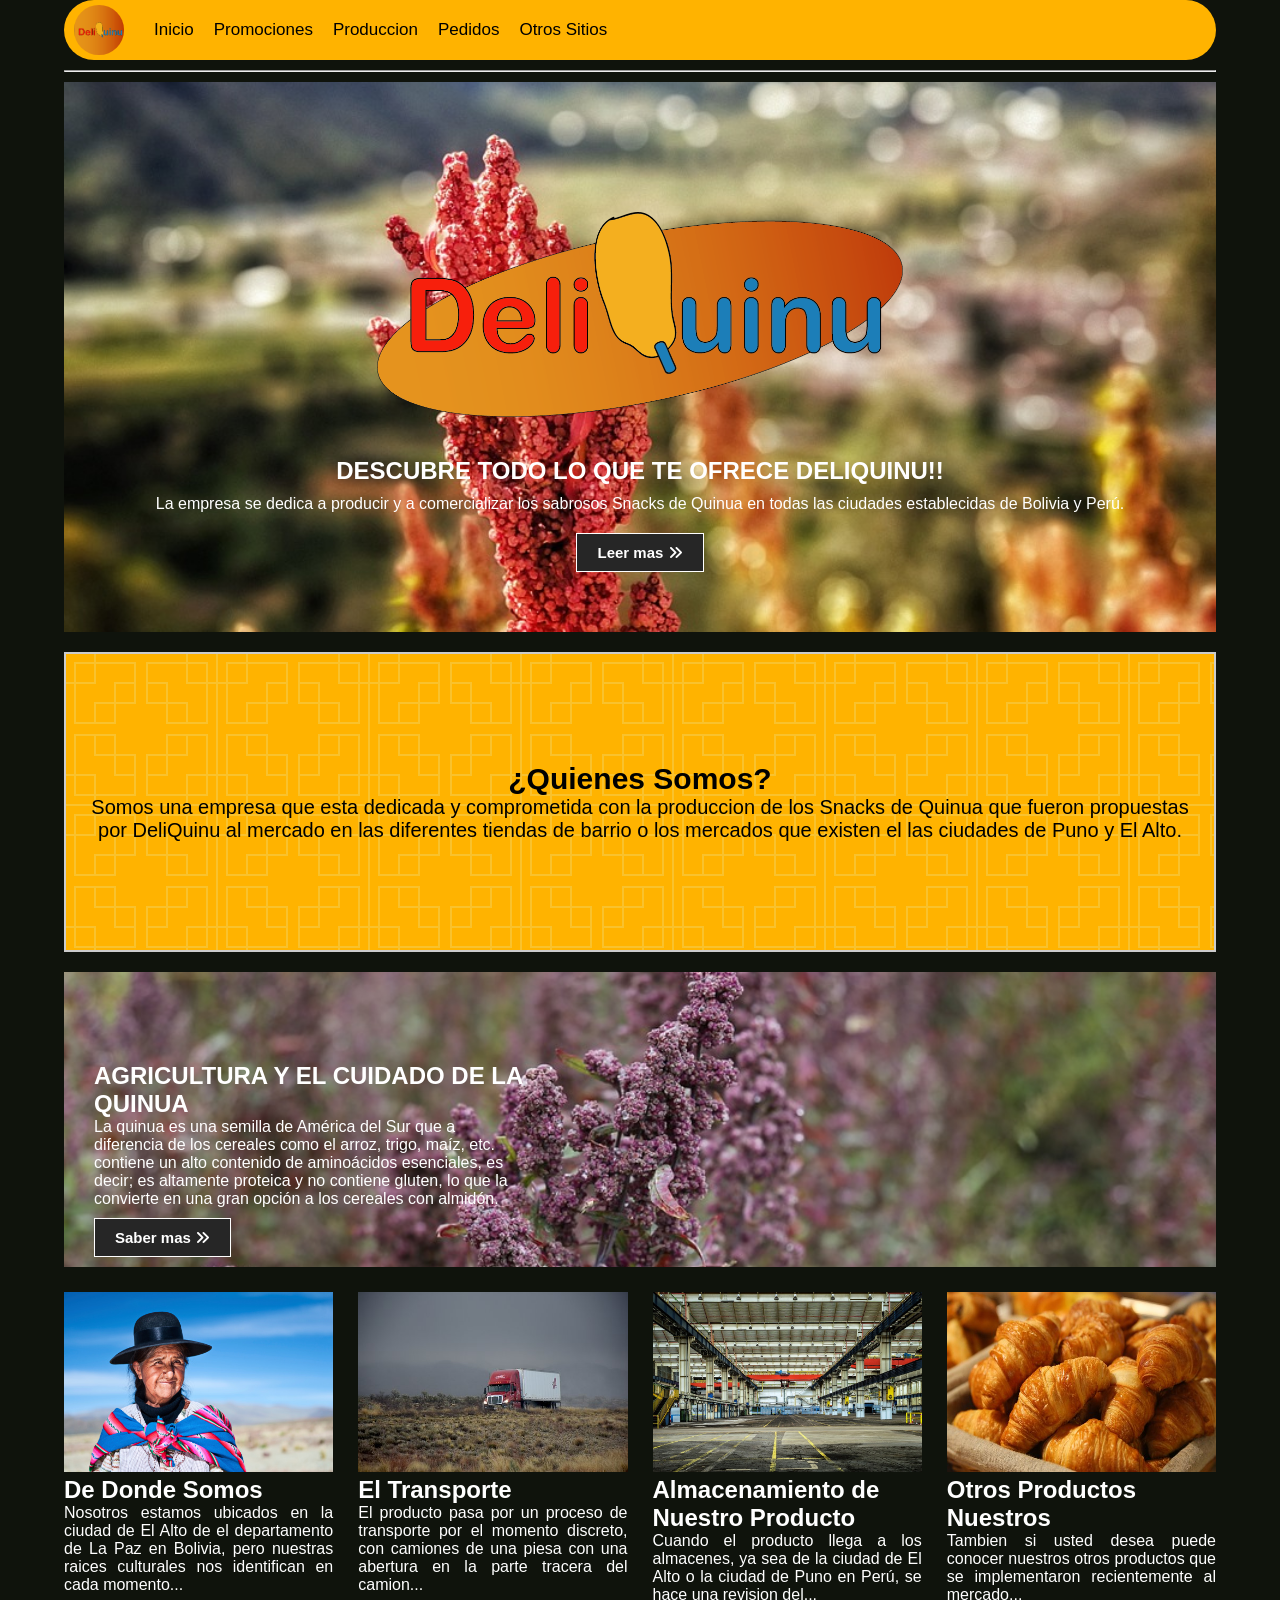
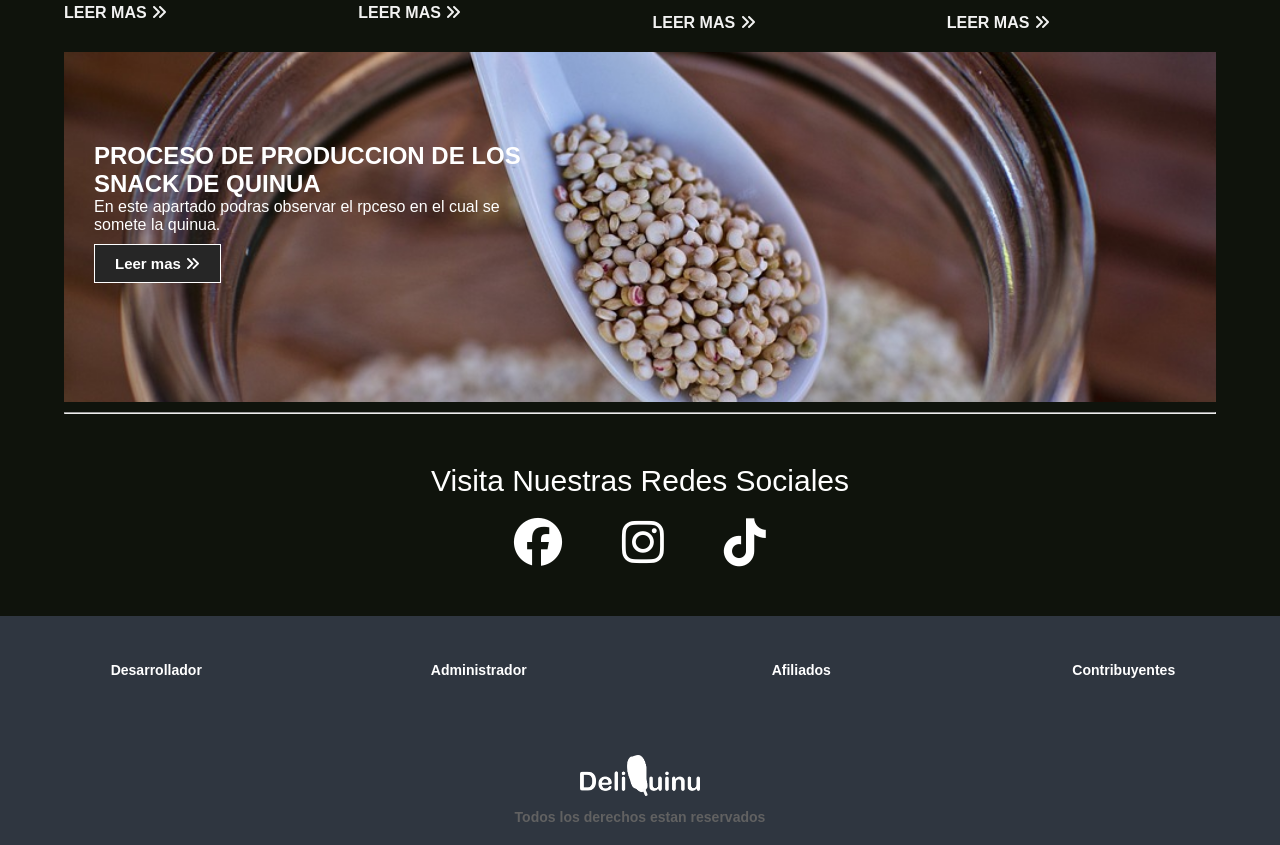
<file: index.html>
<!DOCTYPE html>
<html lang="es">
<head>
    <meta charset="UTF-8">
    <meta http-equiv="X-UA-Compatible" content="IE=edge">
    <meta name="viewport" content="width=device-width, initial-scale=1.0">
    <title>Deli Quinu</title>
    <!-- BIBLIOTECA PARA LA IMPLEMENTACION DEL ICONOS-->
    <link rel="stylesheet" href="https://cdnjs.cloudflare.com/ajax/libs/font-awesome/6.2.1/css/all.min.css">
    <!--ESTILOS CSS-->
    <link rel="stylesheet" href="css/styles.css">
</head>
<body>
    <div class="menu-btn">
        <i class="fas fa-bars"></i>
    </div>

     <div class="container">
        <nav class="nav-main">
            <img src="img/Logo-2.png" alt="EmpresaLOGO" class="nav-brand">
            <img src="img/Logonegro.png" alt="LOGOmini" class="nav-brand-mini">

            <ul class="nav-menu">
                <li>
                    <a href="./index.html">Inicio</a>
                </li>
                <li>
                    <a href="./Promociones.html">Promociones</a>
                </li>
                <li>
                    <a href="./Produccion.html">Produccion</a>
                </li>
                <li>
                    <a href="./Pedidos.html">Pedidos</a>
                </li>
                <li>
                    <a href="./Otros-Sitios.html">Otros Sitios</a>
                </li>
            </ul>
        
        </nav>

<!-- PARTE DE ARRIBA BARRA DE NAVEGACION -->
        
        <hr>

        <header class="showcase">
            <img src="img/Logo-1.png" alt="LogoPrincipal">
            <h2>DESCUBRE TODO LO QUE TE OFRECE DELIQUINU!!</h2>
            <P>La empresa se dedica a producir y a comercializar los sabrosos Snacks de Quinua en todas las ciudades establecidas de Bolivia y Perú.</P>
            <a href="" class="btn">Leer mas <i class="fas fa-angle-double-right"></i></a>
        </header>

        <div class="context">
           <h2>¿Quienes Somos?</h2>
           <p>Somos una empresa que esta dedicada y comprometida con la produccion de los Snacks de Quinua que fueron propuestas por DeliQuinu al mercado en las diferentes tiendas de barrio o los mercados que existen el las ciudades de Puno y El Alto.</p>
        </div>

        <section class="cards-banner-one">
            <div class="content">
                <h2>AGRICULTURA Y EL CUIDADO DE LA QUINUA</h2>
                <p>La quinua es una semilla de América del Sur que a diferencia de los cereales como el arroz, trigo, maíz, etc. contiene un alto contenido de aminoácidos esenciales, es decir; es altamente proteica y no contiene gluten, lo que la convierte en una gran opción a los cereales con almidón.</p>
                <a href="" class="btn">Saber mas <i class="fas fa-angle-double-right"></i></a>
            </div>
        </section>

        <div class="news-cards">
            <div>
                <img src="./img/noticia1.jpg" alt="New1">
                <h2>De Donde Somos</h2>
                <p>Nosotros estamos ubicados en la ciudad de El Alto de el departamento de La Paz en Bolivia, pero nuestras raices culturales nos identifican en cada momento...</p>
                <a href="">Leer mas <i class="fas fa-angle-double-right"></i></a>
            </div>
        
            <div>
                <img src="./img/noticia2.jpg" alt="New1">
                <h2>El Transporte</h2>
                <p>El producto pasa por un proceso de transporte por el momento discreto, con camiones de una piesa con una abertura en la parte tracera del camion...</p>
                <a href="">Leer mas <i class="fas fa-angle-double-right"></i></a>
            </div>

            <div>
                <img src="./img/noticia3.jpg" alt="New1">
                <h2>Almacenamiento de Nuestro Producto</h2>
                <p>Cuando el producto llega a los almacenes, ya sea de la ciudad de El Alto o la ciudad de Puno en Perú, se hace una revision del...</p>
                <a href="">Leer mas <i class="fas fa-angle-double-right"></i></a>
            </div>

            <div>
                <img src="./img/noticia4.jpg" alt="New1">
                <h2>Otros Productos Nuestros</h2>
                <p>Tambien si usted desea puede conocer nuestros otros productos que se implementaron recientemente al mercado...</p>
                <a href="">Leer mas <i class="fas fa-angle-double-right"></i></a>
            </div>
        </div>

        <section class="cards-banner-two">
            <div class="content">
                <h2>PROCESO DE PRODUCCION DE LOS SNACK DE QUINUA</h2>
                <p>En este apartado podras observar el rpceso en el cual se somete la quinua.</p>
                <a href="" class="btn">Leer mas <i class="fas fa-angle-double-right"></i></a>
            </div>
        </section>

<!-- PARTE DE ABAJO PAG WEB -->

        <hr>

        <section class="social">
            <p>Visita Nuestras Redes Sociales</p>
            <div class="links">
                <a href="">
                    <i class="fab fa-facebook"></i>
                </a>
                <a href="">
                    <i class="fab fa-instagram"></i>
                </a>
                <a href="">
                    <i class="fab fa-tiktok"></i>
                </a>
            </div>
        </section>
     </div>

     <div class="footer-links">
        <div class="footer-container">
            <ul>
                <li>
                    <a href="">
                        <h3>Desarrollador</h3>
                    </a>
                </li>
             
            </ul>
            <ul>
                <li>
                    <a href="">
                        <h3>Administrador</h3>
                    </a>
                </li>
             
            </ul>
            <ul>
                <li>
                    <a href="">
                        <h3>Afiliados</h3>
                    </a>
                </li>
         
            </ul>
            <ul>
                <li>
                    <a href="">
                        <h3>Contribuyentes</h3>
                    </a>
                </li>

            </ul>
        </div>
     </div>

     <footer class="footer">
        <img src="img/Logonegro.png" alt="">
        <h3>Todos los derechos estan reservados</h3>
     </footer>

     <!--JAVA SCRIPT-->
     <script src="js/main.js"></script>
</body>
</html>
</file>
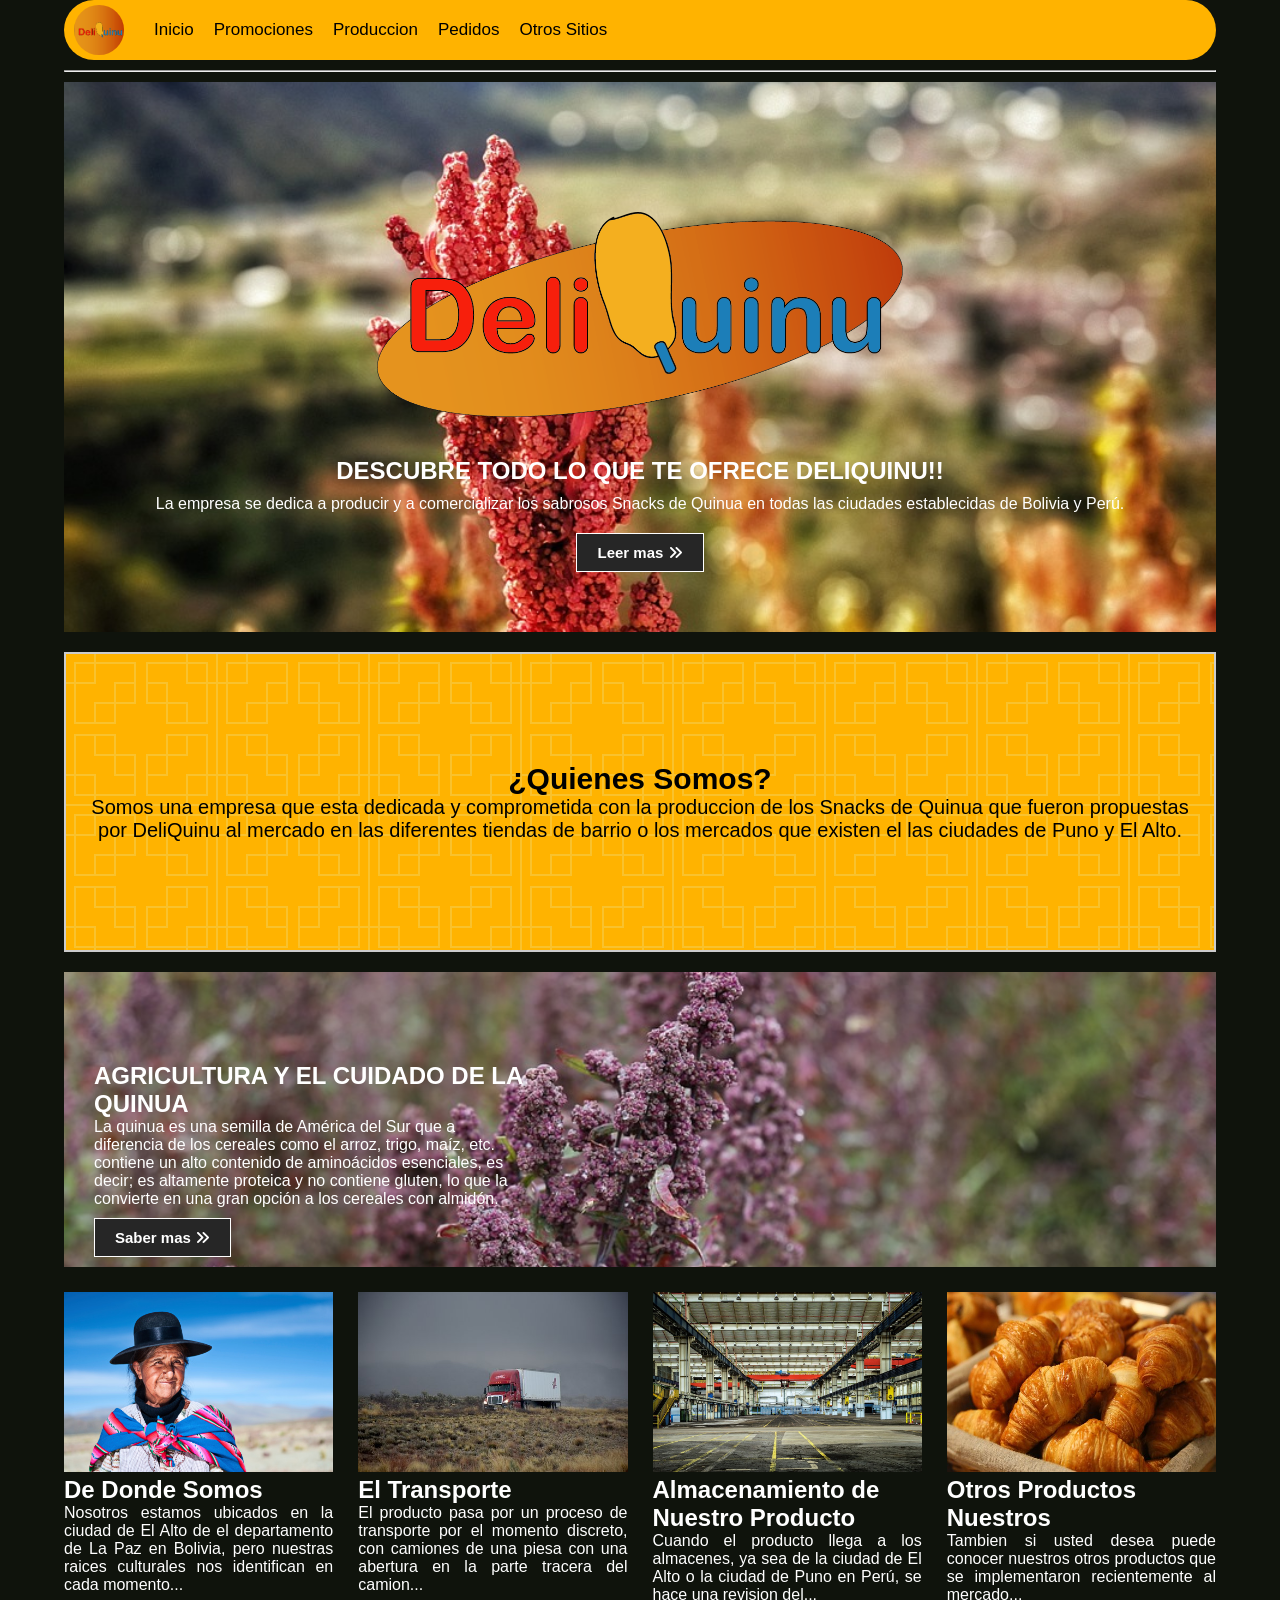
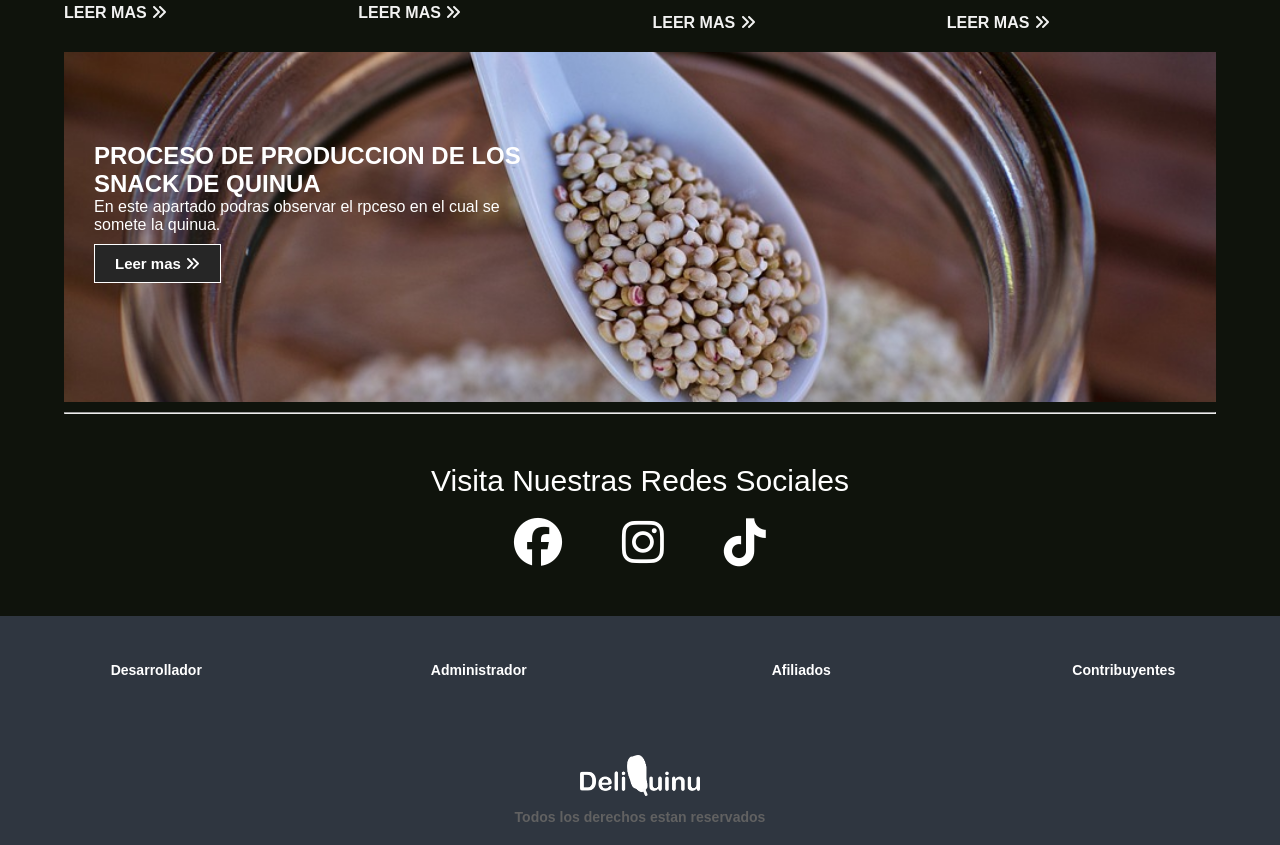
<file: Otros-Sitios.html>
<!DOCTYPE html>
<html lang="es">
<head>
    <meta charset="UTF-8">
    <meta http-equiv="X-UA-Compatible" content="IE=edge">
    <meta name="viewport" content="width=device-width, initial-scale=1.0">
    <title>Otros Sitios</title>
    <!-- BIBLIOTECA PARA LA IMPLEMENTACION DEL ICONOS-->
    <link rel="stylesheet" href="https://cdnjs.cloudflare.com/ajax/libs/font-awesome/6.2.1/css/all.min.css">
    <!--ESTILOS CSS-->
    <link rel="stylesheet" href="css/styles-Otros-Sitios.css">
</head>
<body>
    <div class="menu-btn">
        <i class="fas fa-bars"></i>
    </div>

     <div class="container">
        <nav class="nav-main">
            <img src="img/Logo-2.png" alt="EmpresaLOGO" class="nav-brand">
            <img src="img/Logonegro.png" alt="LOGOmini" class="nav-brand-mini">

            <ul class="nav-menu">
                <li>
                    <a href="./index.html">Inicio</a>
                </li>
                <li>
                    <a href="./Promociones.html">Promociones</a>
                </li>
                <li>
                    <a href="./Produccion.html">Produccion</a>
                </li>
                <li>
                    <a href="./Pedidos.html">Pedidos</a>
                </li>
                <li>
                    <a href="./Otros-Sitios.html">Otros Sitios</a>
                </li>
            </ul>
        
        </nav>

<!-- PARTE DE ARRIBA BARRA DE NAVEGACION -->
        
        <hr>

        <header class="showcase">
            <img src="img/Logo-1.png" alt="LogoPrincipal">
            <h2>DESCUBRE TODO LO QUE TE OFRECE DELIQUINU!!</h2>
            <P>La empresa se dedica a producir y a comercializar los sabrosos Snacks de Quinua en todas las ciudades establecidas de Bolivia y Perú.</P>
            <a href="" class="btn">Leer mas <i class="fas fa-angle-double-right"></i></a>
        </header>

        <div class="context">
           <h2>¿Quienes Somos?</h2>
           <p>Somos una empresa que esta dedicada y comprometida con la produccion de los Snacks de Quinua que fueron propuestas por DeliQuinu al mercado en las diferentes tiendas de barrio o los mercados que existen el las ciudades de Puno y El Alto.</p>
        </div>

        <section class="cards-banner-one">
            <div class="content">
                <h2>AGRICULTURA Y EL CUIDADO DE LA QUINUA</h2>
                <p>La quinua es una semilla de América del Sur que a diferencia de los cereales como el arroz, trigo, maíz, etc. contiene un alto contenido de aminoácidos esenciales, es decir; es altamente proteica y no contiene gluten, lo que la convierte en una gran opción a los cereales con almidón.</p>
                <a href="" class="btn">Saber mas <i class="fas fa-angle-double-right"></i></a>
            </div>
        </section>

        <div class="news-cards">
            <div>
                <img src="./img/noticia1.jpg" alt="New1">
                <h2>De Donde Somos</h2>
                <p>Nosotros estamos ubicados en la ciudad de El Alto de el departamento de La Paz en Bolivia, pero nuestras raices culturales nos identifican en cada momento...</p>
                <a href="">Leer mas <i class="fas fa-angle-double-right"></i></a>
            </div>
        
            <div>
                <img src="./img/noticia2.jpg" alt="New1">
                <h2>El Transporte</h2>
                <p>El producto pasa por un proceso de transporte por el momento discreto, con camiones de una piesa con una abertura en la parte tracera del camion...</p>
                <a href="">Leer mas <i class="fas fa-angle-double-right"></i></a>
            </div>

            <div>
                <img src="./img/noticia3.jpg" alt="New1">
                <h2>Almacenamiento de Nuestro Producto</h2>
                <p>Cuando el producto llega a los almacenes, ya sea de la ciudad de El Alto o la ciudad de Puno en Perú, se hace una revision del...</p>
                <a href="">Leer mas <i class="fas fa-angle-double-right"></i></a>
            </div>

            <div>
                <img src="./img/noticia4.jpg" alt="New1">
                <h2>Otros Productos Nuestros</h2>
                <p>Tambien si usted desea puede conocer nuestros otros productos que se implementaron recientemente al mercado...</p>
                <a href="">Leer mas <i class="fas fa-angle-double-right"></i></a>
            </div>
        </div>

        <section class="cards-banner-two">
            <div class="content">
                <h2>PROCESO DE PRODUCCION DE LOS SNACK DE QUINUA</h2>
                <p>En este apartado podras observar el rpceso en el cual se somete la quinua.</p>
                <a href="" class="btn">Leer mas <i class="fas fa-angle-double-right"></i></a>
            </div>
        </section>

<!-- PARTE DE ABAJO PAG WEB -->

        <hr>

        <section class="social">
            <p>Visita Nuestras Redes Sociales</p>
            <div class="links">
                <a href="">
                    <i class="fab fa-facebook"></i>
                </a>
                <a href="">
                    <i class="fab fa-instagram"></i>
                </a>
                <a href="">
                    <i class="fab fa-tiktok"></i>
                </a>
            </div>
        </section>
     </div>

     <div class="footer-links">
        <div class="footer-container">
            <ul>
                <li>
                    <a href="">
                        <h3>Desarrollador</h3>
                    </a>
                </li>
             
            </ul>
            <ul>
                <li>
                    <a href="">
                        <h3>Administrador</h3>
                    </a>
                </li>
             
            </ul>
            <ul>
                <li>
                    <a href="">
                        <h3>Afiliados</h3>
                    </a>
                </li>
         
            </ul>
            <ul>
                <li>
                    <a href="">
                        <h3>Contribuyentes</h3>
                    </a>
                </li>

            </ul>
        </div>
     </div>

     <footer class="footer">
        <img src="img/Logonegro.png" alt="">
        <h3>Todos los derechos estan reservados</h3>
     </footer>

     <!--JAVA SCRIPT-->
     <script src="js/main.js"></script>
</body>
</html>
</file>
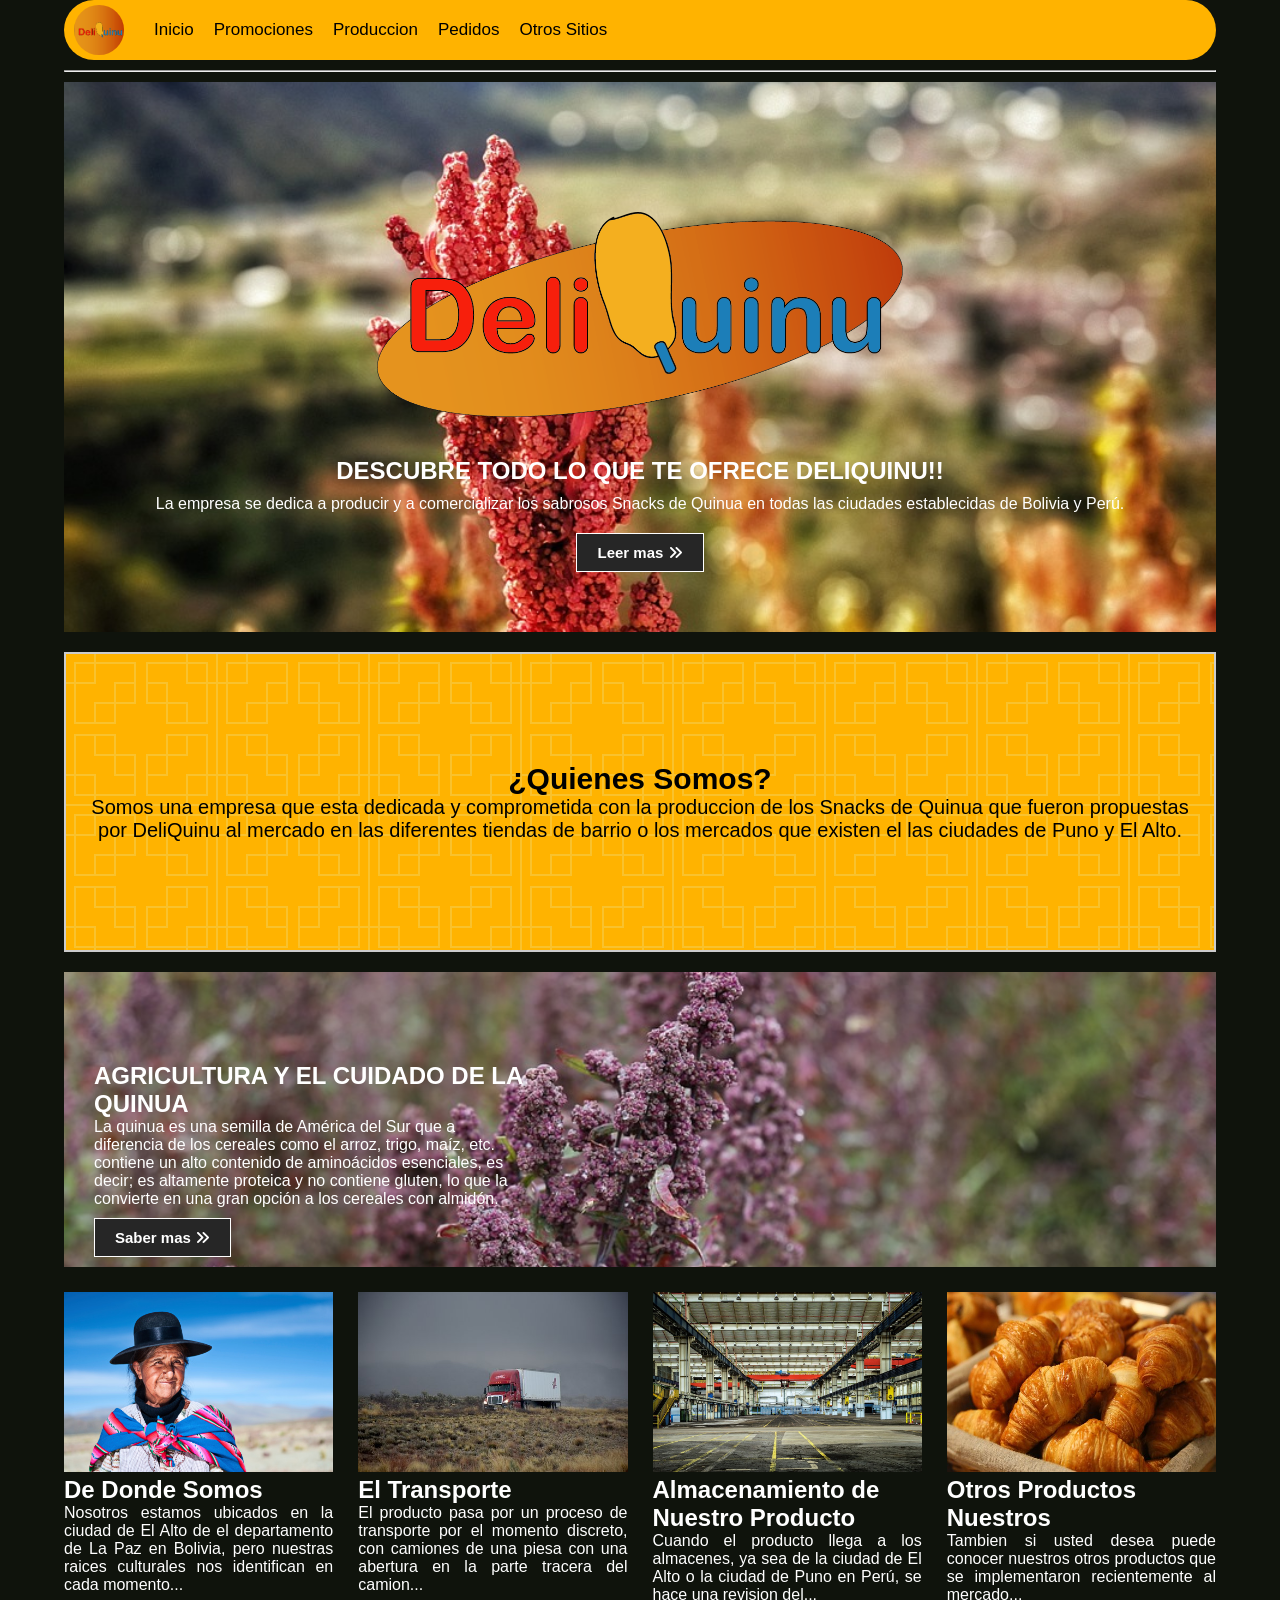
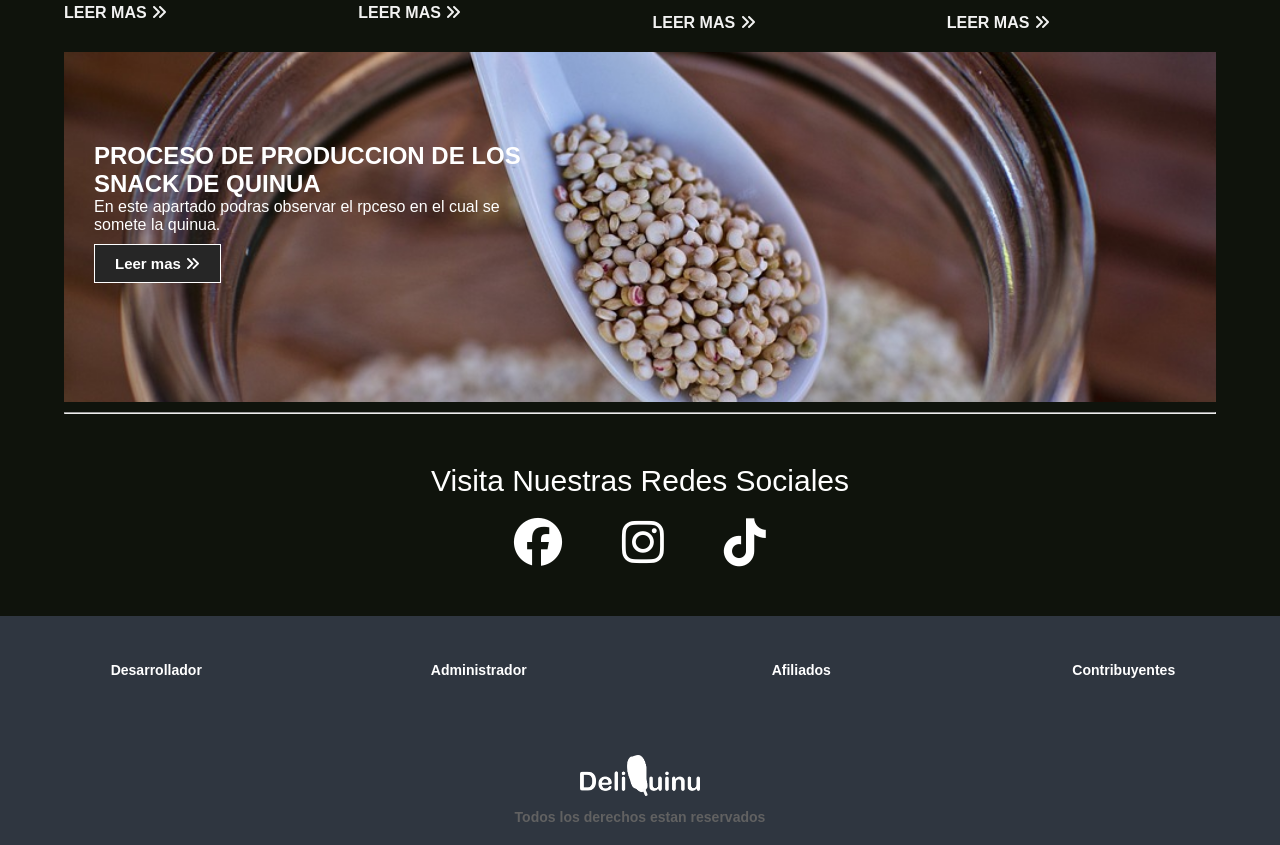
<file: Pedidos.html>
<!DOCTYPE html>
<html lang="es">
<head>
    <meta charset="UTF-8">
    <meta http-equiv="X-UA-Compatible" content="IE=edge">
    <meta name="viewport" content="width=device-width, initial-scale=1.0">
    <title>Pedidos</title>
    <!-- BIBLIOTECA PARA LA IMPLEMENTACION DEL ICONOS-->
    <link rel="stylesheet" href="https://cdnjs.cloudflare.com/ajax/libs/font-awesome/6.2.1/css/all.min.css">
    <!--ESTILOS CSS-->
    <link rel="stylesheet" href="css/styles-Pedidos.css">
</head>
<body>
    <div class="menu-btn">
        <i class="fas fa-bars"></i>
    </div>

     <div class="container">
        <nav class="nav-main">
            <img src="img/Logo-2.png" alt="EmpresaLOGO" class="nav-brand">
            <img src="img/Logonegro.png" alt="LOGOmini" class="nav-brand-mini">

            <ul class="nav-menu">
                <li>
                    <a href="./index.html">Inicio</a>
                </li>
                <li>
                    <a href="./Promociones.html">Promociones</a>
                </li>
                <li>
                    <a href="./Produccion.html">Produccion</a>
                </li>
                <li>
                    <a href="./Pedidos.html">Pedidos</a>
                </li>
                <li>
                    <a href="./Otros-Sitios.html">Otros Sitios</a>
                </li>
            </ul>
        
        </nav>

<!-- PARTE DE ARRIBA BARRA DE NAVEGACION -->
        
        <hr>

        <header class="showcase">
            <img src="img/Logo-1.png" alt="LogoPrincipal">
            <h2>DESCUBRE TODO LO QUE TE OFRECE DELIQUINU!!</h2>
            <P>La empresa se dedica a producir y a comercializar los sabrosos Snacks de Quinua en todas las ciudades establecidas de Bolivia y Perú.</P>
            <a href="" class="btn">Leer mas <i class="fas fa-angle-double-right"></i></a>
        </header>

        <div class="context">
           <h2>¿Quienes Somos?</h2>
           <p>Somos una empresa que esta dedicada y comprometida con la produccion de los Snacks de Quinua que fueron propuestas por DeliQuinu al mercado en las diferentes tiendas de barrio o los mercados que existen el las ciudades de Puno y El Alto.</p>
        </div>

        <section class="cards-banner-one">
            <div class="content">
                <h2>AGRICULTURA Y EL CUIDADO DE LA QUINUA</h2>
                <p>La quinua es una semilla de América del Sur que a diferencia de los cereales como el arroz, trigo, maíz, etc. contiene un alto contenido de aminoácidos esenciales, es decir; es altamente proteica y no contiene gluten, lo que la convierte en una gran opción a los cereales con almidón.</p>
                <a href="" class="btn">Saber mas <i class="fas fa-angle-double-right"></i></a>
            </div>
        </section>

        <div class="news-cards">
            <div>
                <img src="./img/noticia1.jpg" alt="New1">
                <h2>De Donde Somos</h2>
                <p>Nosotros estamos ubicados en la ciudad de El Alto de el departamento de La Paz en Bolivia, pero nuestras raices culturales nos identifican en cada momento...</p>
                <a href="">Leer mas <i class="fas fa-angle-double-right"></i></a>
            </div>
        
            <div>
                <img src="./img/noticia2.jpg" alt="New1">
                <h2>El Transporte</h2>
                <p>El producto pasa por un proceso de transporte por el momento discreto, con camiones de una piesa con una abertura en la parte tracera del camion...</p>
                <a href="">Leer mas <i class="fas fa-angle-double-right"></i></a>
            </div>

            <div>
                <img src="./img/noticia3.jpg" alt="New1">
                <h2>Almacenamiento de Nuestro Producto</h2>
                <p>Cuando el producto llega a los almacenes, ya sea de la ciudad de El Alto o la ciudad de Puno en Perú, se hace una revision del...</p>
                <a href="">Leer mas <i class="fas fa-angle-double-right"></i></a>
            </div>

            <div>
                <img src="./img/noticia4.jpg" alt="New1">
                <h2>Otros Productos Nuestros</h2>
                <p>Tambien si usted desea puede conocer nuestros otros productos que se implementaron recientemente al mercado...</p>
                <a href="">Leer mas <i class="fas fa-angle-double-right"></i></a>
            </div>
        </div>

        <section class="cards-banner-two">
            <div class="content">
                <h2>PROCESO DE PRODUCCION DE LOS SNACK DE QUINUA</h2>
                <p>En este apartado podras observar el rpceso en el cual se somete la quinua.</p>
                <a href="" class="btn">Leer mas <i class="fas fa-angle-double-right"></i></a>
            </div>
        </section>

<!-- PARTE DE ABAJO PAG WEB -->

        <hr>

        <section class="social">
            <p>Visita Nuestras Redes Sociales</p>
            <div class="links">
                <a href="">
                    <i class="fab fa-facebook"></i>
                </a>
                <a href="">
                    <i class="fab fa-instagram"></i>
                </a>
                <a href="">
                    <i class="fab fa-tiktok"></i>
                </a>
            </div>
        </section>
     </div>

     <div class="footer-links">
        <div class="footer-container">
            <ul>
                <li>
                    <a href="">
                        <h3>Desarrollador</h3>
                    </a>
                </li>
             
            </ul>
            <ul>
                <li>
                    <a href="">
                        <h3>Administrador</h3>
                    </a>
                </li>
             
            </ul>
            <ul>
                <li>
                    <a href="">
                        <h3>Afiliados</h3>
                    </a>
                </li>
         
            </ul>
            <ul>
                <li>
                    <a href="">
                        <h3>Contribuyentes</h3>
                    </a>
                </li>

            </ul>
        </div>
     </div>

     <footer class="footer">
        <img src="img/Logonegro.png" alt="">
        <h3>Todos los derechos estan reservados</h3>
     </footer>

     <!--JAVA SCRIPT-->
     <script src="js/main.js"></script>
</body>
</html>
</file>
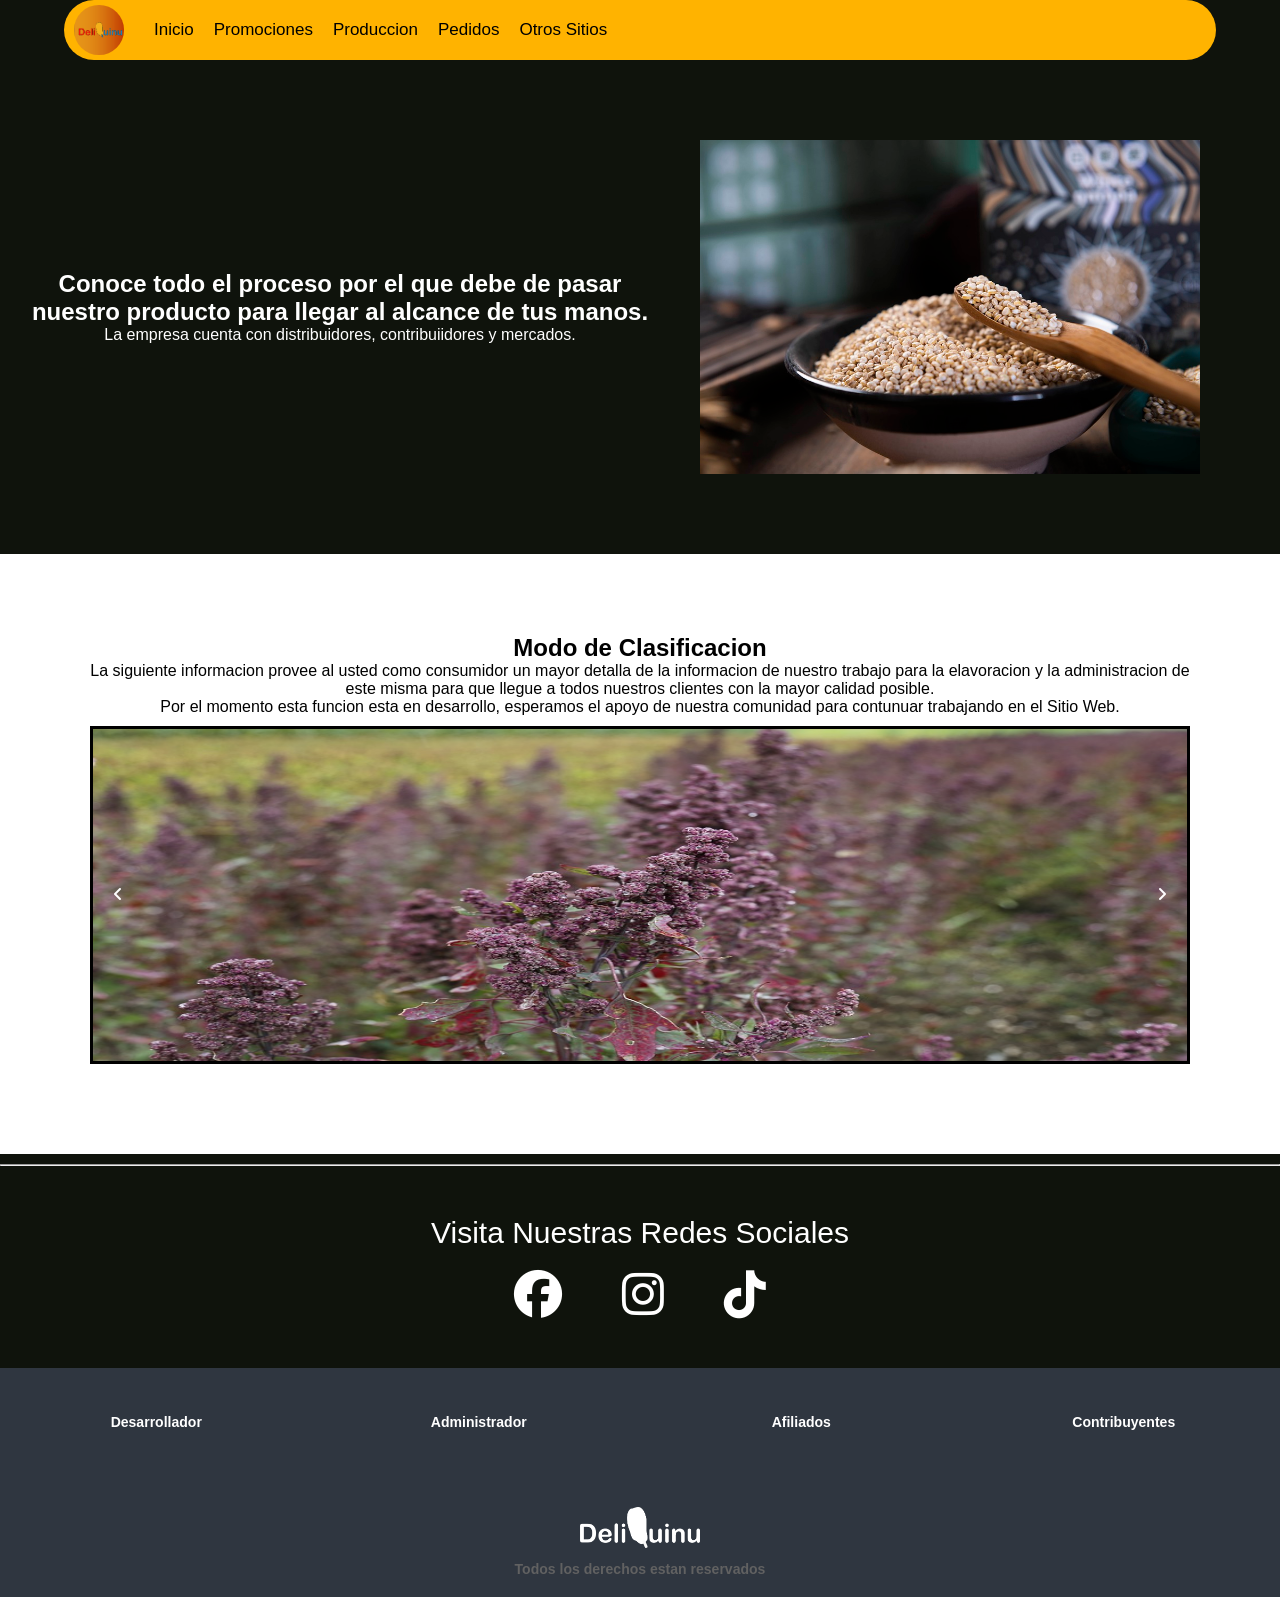
<file: Produccion.html>
<!DOCTYPE html>
<html lang="es">
<head>
    <meta charset="UTF-8">
    <meta http-equiv="X-UA-Compatible" content="IE=edge">
    <meta name="viewport" content="width=device-width, initial-scale=1.0">
    <title>Productos</title>
    <!-- BIBLIOTECA PARA LA IMPLEMENTACION DEL ICONOS-->
    <link rel="stylesheet" href="https://cdnjs.cloudflare.com/ajax/libs/font-awesome/6.2.1/css/all.min.css">
    <!--ESTILOS CSS-->
    <link rel="stylesheet" href="css/styles-Produccion.css">
</head>
<body>
    <div class="menu-btn">
        <i class="fas fa-bars"></i>
    </div>

     <div class="container">
        <nav class="nav-main">
            <img src="img/Logo-2.png" alt="EmpresaLOGO" class="nav-brand">
            <img src="img/Logonegro.png" alt="LOGOmini" class="nav-brand-mini">

            <ul class="nav-menu">
                <li>
                    <a href="./index.html">Inicio</a>
                </li>
                <li>
                    <a href="./Promociones.html">Promociones</a>
                </li>
                <li>
                    <a href="./Produccion.html">Produccion</a>
                </li>
                <li>
                    <a href="./Pedidos.html">Pedidos</a>
                </li>
                <li>
                    <a href="./Otros-Sitios.html">Otros Sitios</a>
                </li>
            </ul>
        
        </nav>

<!-- PARTE DE ARRIBA BARRA DE NAVEGACION -->

      <div class="perfil">
        <div>
            <h2>Conoce todo el proceso por el que debe de pasar nuestro producto para llegar al alcance de tus manos.</h2>
            <p>La empresa cuenta con distribuidores, contribuiidores y mercados.</p>
        </div>
        
        <img src="img/perfil-1.jpg" alt="">
      </div>

      <div class="section">
        <h2>Modo de Clasificacion</h2>
        <p>La siguiente informacion provee al usted como consumidor un mayor detalla de la informacion de nuestro trabajo para la elavoracion y la administracion de este misma para que llegue a todos nuestros clientes con la mayor calidad posible.</p>
        <p>Por el momento esta funcion esta en desarrollo, esperamos el apoyo de nuestra comunidad para contunuar trabajando en el Sitio Web.</p>


          <div class="container-carrusels">
            
            <div class="carrusel" id="tarjet-1">
                <div class="tarjet-carrusel">
                    <img src="img/baner1.jpg" alt="menu-pestaña-1">
                </div>
                <div class="section-carrusel">
                    <a href="#tarjet-3"><i class="fas fa-angle-left"></i></a>
                    <a href="#tarjet-2"><i class="fas fa-angle-right"></i></a>
                </div>
            </div>

            <div class="carrusel" id="tarjet-2">
                <div class="tarjet-carrusel">
                    <img src="img/baner2.jpg" alt="menu-pestaña-2">
                </div>
                <div class="section-carrusel">
                    <a href="#tarjet-1"><i class="fas fa-angle-left"></i></a>
                    <a href="#tarjet-3"><i class="fas fa-angle-right"></i></a>
                </div>
            </div>

            <div class="carrusel" id="tarjet-3">
                <div class="tarjet-carrusel">
                    <img src="img/fondo.jpg" alt="menu-pestaña-3">
                </div>
                <div class="section-carrusel">
                    <a href="#tarjet-2"><i class="fas fa-angle-left"></i></a>
                    <a href="#tarjet-1"><i class="fas fa-angle-right"></i></a>
                </div>
            </div>
            
          </div>
      </div>


<!-- PARTE DE ABAJO PAG WEB -->

        <hr>

        <section class="social">
            <p>Visita Nuestras Redes Sociales</p>
            <div class="links">
                <a href="">
                    <i class="fab fa-facebook"></i>
                </a>
                <a href="">
                    <i class="fab fa-instagram"></i>
                </a>
                <a href="">
                    <i class="fab fa-tiktok"></i>
                </a>
            </div>
        </section>
     </div>

     <div class="footer-links">
        <div class="footer-container">
            <ul>
                <li>
                    <a href="">
                        <h3>Desarrollador</h3>
                    </a>
                </li>
             
            </ul>
            <ul>
                <li>
                    <a href="">
                        <h3>Administrador</h3>
                    </a>
                </li>
             
            </ul>
            <ul>
                <li>
                    <a href="">
                        <h3>Afiliados</h3>
                    </a>
                </li>
         
            </ul>
            <ul>
                <li>
                    <a href="">
                        <h3>Contribuyentes</h3>
                    </a>
                </li>

            </ul>
        </div>
     </div>

     <footer class="footer">
        <img src="img/Logonegro.png" alt="">
        <h3>Todos los derechos estan reservados</h3>
     </footer>

     <!--JAVA SCRIPT-->
     <script src="js/main.js"></script>
</body>
</html>
</file>
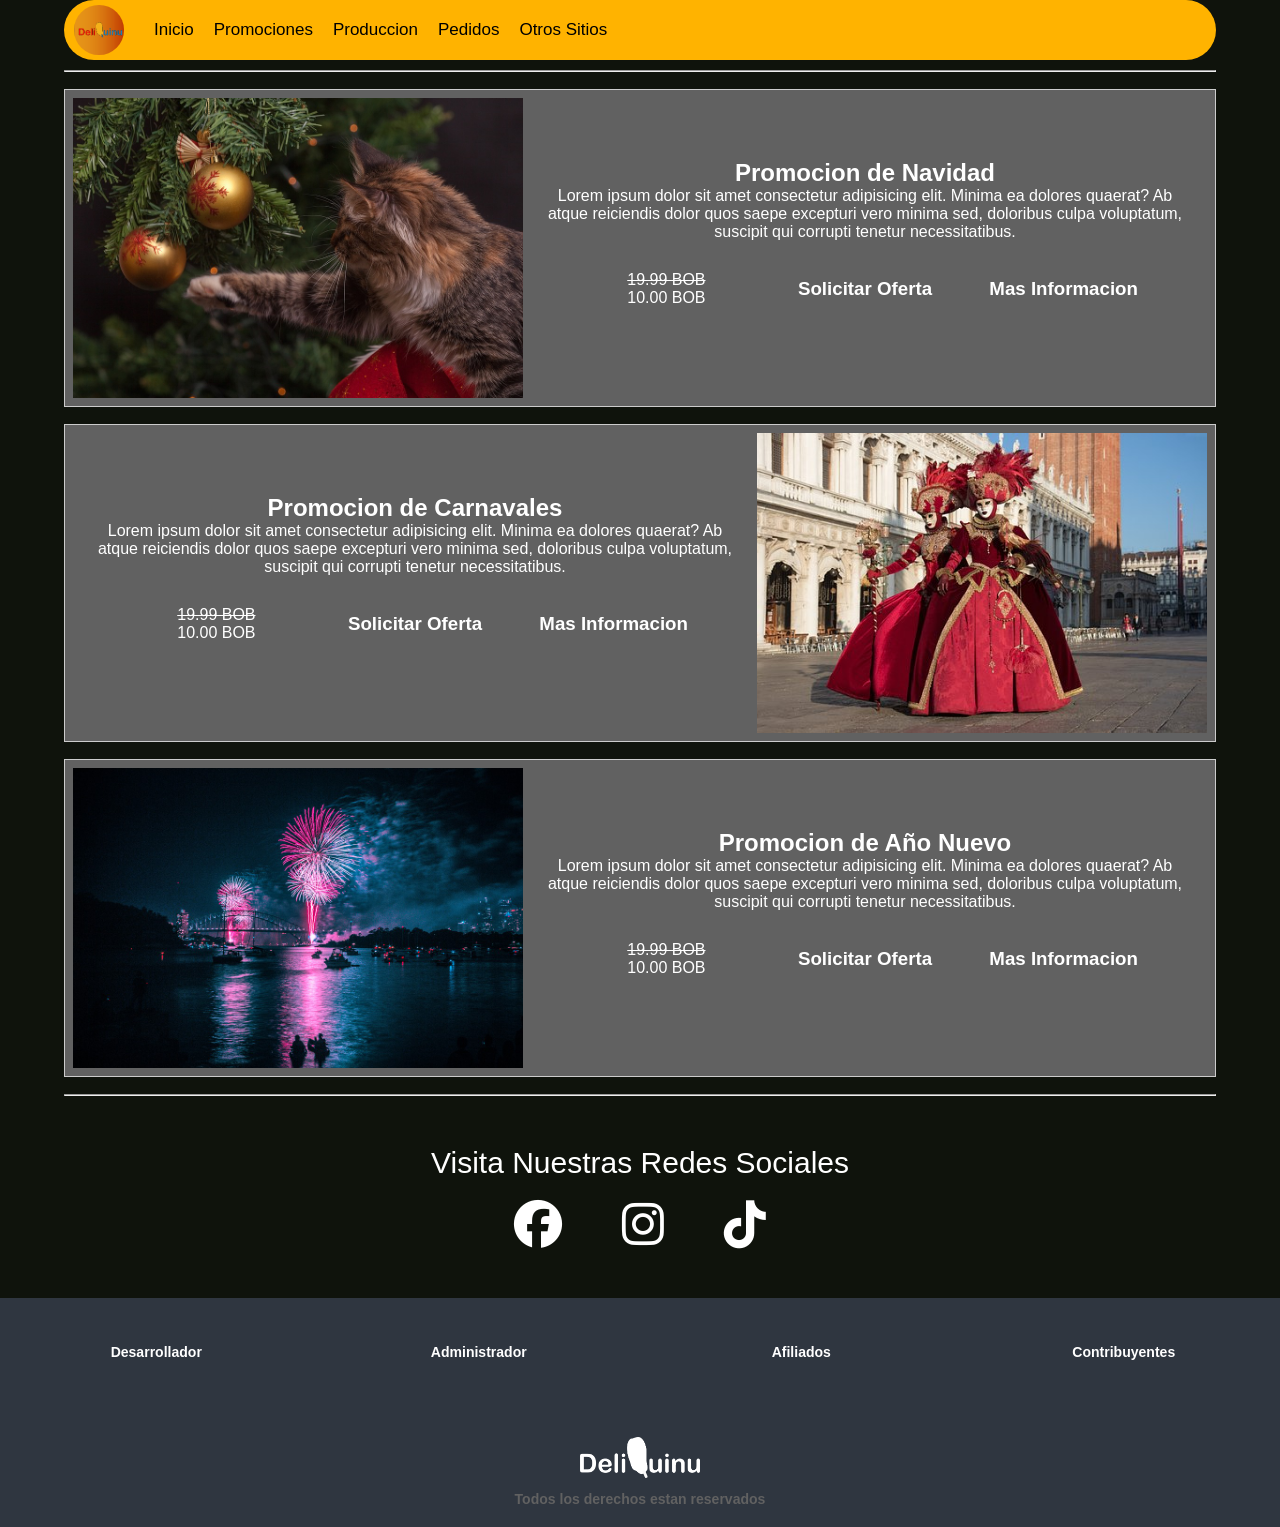
<file: Promociones.html>
<!DOCTYPE html>
<html lang="es">
<head>
    <meta charset="UTF-8">
    <meta http-equiv="X-UA-Compatible" content="IE=edge">
    <meta name="viewport" content="width=device-width, initial-scale=1.0">
    <title>Promociones</title>
    <!-- BIBLIOTECA PARA LA IMPLEMENTACION DEL ICONOS-->
    <link rel="stylesheet" href="https://cdnjs.cloudflare.com/ajax/libs/font-awesome/6.2.1/css/all.min.css">
    <!--ESTILOS CSS-->
    <link rel="stylesheet" href="css/styles-Promociones.css">
</head>
<body>
    <div class="menu-btn">
        <i class="fas fa-bars"></i>
    </div>

     <div class="container">
        <nav class="nav-main">
            <img src="img/Logo-2.png" alt="EmpresaLOGO" class="nav-brand">
            <img src="img/Logonegro.png" alt="LOGOmini" class="nav-brand-mini">

            <ul class="nav-menu">
                <li>
                    <a href="./index.html">Inicio</a>
                </li>
                <li>
                    <a href="./Promociones.html">Promociones</a>
                </li>
                <li>
                    <a href="./Produccion.html">Produccion</a>
                </li>
                <li>
                    <a href="./Pedidos.html">Pedidos</a>
                </li>
                <li>
                    <a href="./Otros-Sitios.html">Otros Sitios</a>
                </li>
            </ul>
        
        </nav>

<!-- PARTE DE ARRIBA BARRA DE NAVEGACION -->
        
        <hr>

        <div class="showcase-p">
            <img src="./img/Promocion-1.jpg" alt="">
            <div>
                <h2>Promocion de Navidad</h2>
            <p>Lorem ipsum dolor sit amet consectetur adipisicing elit. Minima ea dolores quaerat? Ab atque reiciendis dolor quos saepe excepturi vero minima sed, doloribus culpa voluptatum, suscipit qui corrupti tenetur necessitatibus.</p>

            <ul>
                <li>
                    <p><del>19.99 BOB</del><br>10.00 BOB</p>
                </li>
                <li>
                    <a href="">
                        <h3>Solicitar Oferta</h3>
                    </a>
                </li>
                <li>
                    <a href="">
                        <h3>Mas Informacion</h3>
                    </a>
                </li>
            </ul>
            </div>
        </div>

        <div class="showcase-p">
            <div>
                <h2>Promocion de Carnavales</h2>
            <p>Lorem ipsum dolor sit amet consectetur adipisicing elit. Minima ea dolores quaerat? Ab atque reiciendis dolor quos saepe excepturi vero minima sed, doloribus culpa voluptatum, suscipit qui corrupti tenetur necessitatibus.</p>

            <ul>
                <li>
                    <p><del>19.99 BOB</del><br>10.00 BOB</p>
                </li>
                <li>
                    <a href="">
                        <h3>Solicitar Oferta</h3>
                    </a>
                </li>
                <li>
                    <a href="">
                        <h3>Mas Informacion</h3>
                    </a>
                </li>
            </ul>
            </div>
            <img src="./img/Promocion-2.jpg" alt="">
        </div>

        <div class="showcase-p">
            <img src="./img/Promocion-3.jpg" alt="">
            <div>
                <h2>Promocion de Año Nuevo</h2>
            <p>Lorem ipsum dolor sit amet consectetur adipisicing elit. Minima ea dolores quaerat? Ab atque reiciendis dolor quos saepe excepturi vero minima sed, doloribus culpa voluptatum, suscipit qui corrupti tenetur necessitatibus.</p>

            <ul>
                <li>
                    <p><del>19.99 BOB</del><br>10.00 BOB</p>
                </li>
                <li>
                    <a href="">
                        <h3>Solicitar Oferta</h3>
                    </a>
                </li>
                <li>
                    <a href="">
                        <h3>Mas Informacion</h3>
                    </a>
                </li>
            </ul>
            </div>
        </div>

<!-- PARTE DE ABAJO PAG WEB -->

        <hr>

        <section class="social">
            <p>Visita Nuestras Redes Sociales</p>
            <div class="links">
                <a href="">
                    <i class="fab fa-facebook"></i>
                </a>
                <a href="">
                    <i class="fab fa-instagram"></i>
                </a>
                <a href="">
                    <i class="fab fa-tiktok"></i>
                </a>
            </div>
        </section>
     </div>

     <div class="footer-links">
        <div class="footer-container">
            <ul>
                <li>
                    <a href="">
                        <h3>Desarrollador</h3>
                    </a>
                </li>
             
            </ul>
            <ul>
                <li>
                    <a href="">
                        <h3>Administrador</h3>
                    </a>
                </li>
             
            </ul>
            <ul>
                <li>
                    <a href="">
                        <h3>Afiliados</h3>
                    </a>
                </li>
         
            </ul>
            <ul>
                <li>
                    <a href="">
                        <h3>Contribuyentes</h3>
                    </a>
                </li>

            </ul>
        </div>
     </div>

     <footer class="footer">
        <img src="img/Logonegro.png" alt="">
        <h3>Todos los derechos estan reservados</h3>
     </footer>

     <!--JAVA SCRIPT-->
     <script src="js/main.js"></script>
</body>
</html>
</file>
<file: css/styles.css>
*{
    box-sizing: border-box;
    margin: 0;
    padding: 0;
}

body{
    background-color: #0f130c;
    color: white;
    font-size: 16px;
    font-family: sans-serif;
}

/* PARTE DE ABAJO BARRA DE NAVEGACION*/

a{
    text-decoration: none;
    color: #ffffff;
}

ul{
    list-style: none;
}

.container{
    width: 90%;
    margin: auto;

}

.menu-btn{
    position: absolute;
    cursor: pointer;
    top: 15px;
    right: 50px;
    z-index: 2;
    font-size: 1.5rem;
    display: none;
    color: black;
}

.nav-main{
    background: #ffb300;
    border-radius: 2rem;
    font-size: 17px;
    display: flex;
    justify-content: space-between;
    align-items: center;
    height: 60px;
    padding: 20px 0;
}

.nav-brand{
    width: 50px;
    margin-left: 10px;
    border-radius: 100%;
}

.nav-brand-mini{
    width: 120px;
    margin-left: 25px;
    display: none;
}

.nav-main ul{
    display: flex;
}

.nav-main ul li{
    padding: 10px;
}

.nav-main ul li a{
    color: #000;
}

.nav-main ul li a:hover{
    border-bottom: 2px solid #000
}

.nav-main ul.nav-menu{
    flex: 1;
    margin-left: 20px;
}

.nav-main ul.nav-menu-right{
    margin-right: 25px;
}

hr{
    margin: 10px 0;
}

/* PARTE DE ARRIBA BARRA DE NAVEGACION*/

.showcase{
    width: 100%;
    height: 550px;
    background: url('../img/fondo.jpg') no-repeat center center/cover ;
    padding: 50px;
    display: flex;
    flex-direction: column;
    align-items: center;
    justify-content: flex-end;
    margin-bottom: 20px;
}

.showcase img{
    width: 50%;
    margin: 40px 0;
}

.btn{
    cursor: pointer;
    display: inline-block;
    border: 0;
    font-weight: bold;
    padding: 10px 20px;
    background-color: #262626;
    color: #ffffff;
    font-size: 15px;
    border: 1px solid #ffffff;
    margin: 10px 0;
}

.btn:hover{
    opacity: .7;
}

.context{
    font-size: 20px;
    background: url("data:image/svg+xml,%3Csvg xmlns='http://www.w3.org/2000/svg' width='152' height='152' viewBox='0 0 152 152'%3E%3Cg fill-rule='evenodd'%3E%3Cg id='temple' fill='%23f1d971' fill-opacity='0.4'%3E%3Cpath d='M152 150v2H0v-2h28v-8H8v-20H0v-2h8V80h42v20h20v42H30v8h90v-8H80v-42h20V80h42v40h8V30h-8v40h-42V50H80V8h40V0h2v8h20v20h8V0h2v150zm-2 0v-28h-8v20h-20v8h28zM82 30v18h18V30H82zm20 18h20v20h18V30h-20V10H82v18h20v20zm0 2v18h18V50h-18zm20-22h18V10h-18v18zm-54 92v-18H50v18h18zm-20-18H28V82H10v38h20v20h38v-18H48v-20zm0-2V82H30v18h18zm-20 22H10v18h18v-18zm54 0v18h38v-20h20V82h-18v20h-20v20H82zm18-20H82v18h18v-18zm2-2h18V82h-18v18zm20 40v-18h18v18h-18zM30 0h-2v8H8v20H0v2h8v40h42V50h20V8H30V0zm20 48h18V30H50v18zm18-20H48v20H28v20H10V30h20V10h38v18zM30 50h18v18H30V50zm-2-40H10v18h18V10z'/%3E%3C/g%3E%3C/g%3E%3C/svg%3E");;
    background-color: #ffb300;
    color: #000;
    margin: 20px 0;
    height: 300px;
    display: flex;
    flex-direction: column;
    border: solid 2px #ccc;
    align-items: center;
    justify-content: center;
}

.context p{
    margin: 0 20px;
    text-align: center;
}

.showcase h2,
.showcase p{
    margin-bottom: 10px;
}

.news-cards{
    display: grid;
    grid-template-columns: 1fr 1fr 1fr 1fr;
    gap: 25px;
    margin: 10px 0;
}

.news-cards div p{
    text-align: justify;
}

.news-cards img{
    width: 100%;
    height: 180px;
}

.news-cards h3{
    font-size: 20px;
    margin: 10px 0;
}

.news-cards a{
    padding: 10px 0;
    color: #f2f2f2;
    text-transform: uppercase;
    display: inline-block;
    font-weight: bold;
}

.news-cards a:hover{
    text-decoration: underline;
}

.cards-banner-one{
    width: 100%;
    background: url(../img/baner1.jpg) no-repeat center center/cover;
    margin-bottom: 25px;
}

.cards-banner-one .content{
    width: 40%;
    padding: 90px 0 0 30px;
    
}

.cards-banner-two{
    background: url(../img/baner2.jpg) no-repeat center center/cover;
    width: 100%;
    height: 350px;
}

.cards-banner-two .content{
    width: 40%;
    padding: 90px 0 0 30px;
}

/* PARTE DE ABAJO PIE DE PAGINA */

.social{
    margin: 50px;
}

.social p{
    text-align: center;
    font-size: 30px;
    margin: 20px;
}

.links{
    display: flex;
    align-items: center;
    justify-content: center;
}

.links a{
    margin: 0 30px;
}

.links a i{
    font-size: 3rem;
}

.footer-links{
    background: #2f3640;
    color: #616161;
    font-size: 12px;
    padding: 35px 0;
}

.footer-container{
    display: grid;
    grid-template-columns: repeat(4, 1fr);
    gap: 10px;
    align-items: flex-start;
    justify-content: center;
}

.footer-container ul{
    margin: 0 auto;
}

.footer-container ul li{
    line-height: 2.8;
}

.footer{
    background: #2f3640;
    color: #616161;
    font-size: 12px;
    padding: 20px 0;
    text-align: center;
    padding-bottom: 20px;
}

.footer img{
    width: 120px;
    margin: 10px;
    filter: invert(100%);
}

/* PARTE DE ARRIBA PIE DE PAGINA*/

@media (max-width: 720px){
    .nav-main .nav-brand{
        display: none;
    }

    .nav-brand-mini{
        display: inline;
    }

    .nav-main ul li a{
        color: #ffffff;
    }

    .menu-btn{
        display: inline;
    }

    .nav-main ul.nav-menu{
        display: block;
        position: absolute;
        top: 0;
        left: 0;
        background: #2f3640;
        height: 100%;
        padding: 30px;
        opacity: .9;
        transform: translateX(-400px);
        transition: transform .5s ease-in-out;
    }

    .nav-main ul.nav-menu-right{
        margin-right: 55px;
    }

    .nav-main ul.nav-menu.show{
        transform: translateX(-20px);
    }

    .nav-main ul.nav-menu li{
        padding: 20px;
        border-bottom: #ccc solid 1px;
        font-size: 18px;
    }

    .news-cards{
        grid-template-columns: repeat(2, 1fr);
    }

    .cards-banner-one .content,
    .cards-banner-two .content{
        width: 80%;
    }

    .footer-links .footer-container{
        grid-template-columns: repeat(2, 1fr);
    }
}

@media (max-width: 500px){
    .news-cards{
        grid-template-columns: 1fr;
    }

    .news-cards div img{
        height: 250px;
    }
}
</file>
<file: css/styles-Otros-Sitios.css>
*{
    box-sizing: border-box;
    margin: 0;
    padding: 0;
}

body{
    background-color: #0f130c;
    color: white;
    font-size: 16px;
    font-family: sans-serif;
}

/* PARTE DE ABAJO BARRA DE NAVEGACION*/

a{
    text-decoration: none;
    color: #ffffff;
}

ul{
    list-style: none;
}

.container{
    width: 90%;
    margin: auto;

}

.menu-btn{
    position: absolute;
    cursor: pointer;
    top: 15px;
    right: 50px;
    z-index: 2;
    font-size: 1.5rem;
    display: none;
    color: black;
}

.nav-main{
    background: #ffb300;
    border-radius: 2rem;
    font-size: 17px;
    display: flex;
    justify-content: space-between;
    align-items: center;
    height: 60px;
    padding: 20px 0;
}

.nav-brand{
    width: 50px;
    margin-left: 10px;
    border-radius: 100%;
}

.nav-brand-mini{
    width: 120px;
    margin-left: 25px;
    display: none;
}

.nav-main ul{
    display: flex;
}

.nav-main ul li{
    padding: 10px;
}

.nav-main ul li a{
    color: #000;
}

.nav-main ul li a:hover{
    border-bottom: 2px solid #000
}

.nav-main ul.nav-menu{
    flex: 1;
    margin-left: 20px;
}

.nav-main ul.nav-menu-right{
    margin-right: 25px;
}

hr{
    margin: 10px 0;
}

/* PARTE DE ARRIBA BARRA DE NAVEGACION*/

.showcase{
    width: 100%;
    height: 550px;
    background: url('../img/fondo.jpg') no-repeat center center/cover ;
    padding: 50px;
    display: flex;
    flex-direction: column;
    align-items: center;
    justify-content: flex-end;
    margin-bottom: 20px;
}

.showcase img{
    width: 50%;
    margin: 40px 0;
}

.btn{
    cursor: pointer;
    display: inline-block;
    border: 0;
    font-weight: bold;
    padding: 10px 20px;
    background-color: #262626;
    color: #ffffff;
    font-size: 15px;
    border: 1px solid #ffffff;
    margin: 10px 0;
}

.btn:hover{
    opacity: .7;
}

.context{
    font-size: 20px;
    background: url("data:image/svg+xml,%3Csvg xmlns='http://www.w3.org/2000/svg' width='152' height='152' viewBox='0 0 152 152'%3E%3Cg fill-rule='evenodd'%3E%3Cg id='temple' fill='%23f1d971' fill-opacity='0.4'%3E%3Cpath d='M152 150v2H0v-2h28v-8H8v-20H0v-2h8V80h42v20h20v42H30v8h90v-8H80v-42h20V80h42v40h8V30h-8v40h-42V50H80V8h40V0h2v8h20v20h8V0h2v150zm-2 0v-28h-8v20h-20v8h28zM82 30v18h18V30H82zm20 18h20v20h18V30h-20V10H82v18h20v20zm0 2v18h18V50h-18zm20-22h18V10h-18v18zm-54 92v-18H50v18h18zm-20-18H28V82H10v38h20v20h38v-18H48v-20zm0-2V82H30v18h18zm-20 22H10v18h18v-18zm54 0v18h38v-20h20V82h-18v20h-20v20H82zm18-20H82v18h18v-18zm2-2h18V82h-18v18zm20 40v-18h18v18h-18zM30 0h-2v8H8v20H0v2h8v40h42V50h20V8H30V0zm20 48h18V30H50v18zm18-20H48v20H28v20H10V30h20V10h38v18zM30 50h18v18H30V50zm-2-40H10v18h18V10z'/%3E%3C/g%3E%3C/g%3E%3C/svg%3E");;
    background-color: #ffb300;
    color: #000;
    margin: 20px 0;
    height: 300px;
    display: flex;
    flex-direction: column;
    border: solid 2px #ccc;
    align-items: center;
    justify-content: center;
}

.context p{
    margin: 0 20px;
    text-align: center;
}

.showcase h2,
.showcase p{
    margin-bottom: 10px;
}

.news-cards{
    display: grid;
    grid-template-columns: 1fr 1fr 1fr 1fr;
    gap: 25px;
    margin: 10px 0;
}

.news-cards div p{
    text-align: justify;
}

.news-cards img{
    width: 100%;
    height: 180px;
}

.news-cards h3{
    font-size: 20px;
    margin: 10px 0;
}

.news-cards a{
    padding: 10px 0;
    color: #f2f2f2;
    text-transform: uppercase;
    display: inline-block;
    font-weight: bold;
}

.news-cards a:hover{
    text-decoration: underline;
}

.cards-banner-one{
    width: 100%;
    background: url(../img/baner1.jpg) no-repeat center center/cover;
    margin-bottom: 25px;
}

.cards-banner-one .content{
    width: 40%;
    padding: 90px 0 0 30px;
    
}

.cards-banner-two{
    background: url(../img/baner2.jpg) no-repeat center center/cover;
    width: 100%;
    height: 350px;
}

.cards-banner-two .content{
    width: 40%;
    padding: 90px 0 0 30px;
}

/* PARTE DE ABAJO PIE DE PAGINA */

.social{
    margin: 50px;
}

.social p{
    text-align: center;
    font-size: 30px;
    margin: 20px;
}

.links{
    display: flex;
    align-items: center;
    justify-content: center;
}

.links a{
    margin: 0 30px;
}

.links a i{
    font-size: 3rem;
}

.footer-links{
    background: #2f3640;
    color: #616161;
    font-size: 12px;
    padding: 35px 0;
}

.footer-container{
    display: grid;
    grid-template-columns: repeat(4, 1fr);
    gap: 10px;
    align-items: flex-start;
    justify-content: center;
}

.footer-container ul{
    margin: 0 auto;
}

.footer-container ul li{
    line-height: 2.8;
}

.footer{
    background: #2f3640;
    color: #616161;
    font-size: 12px;
    padding: 20px 0;
    text-align: center;
    padding-bottom: 20px;
}

.footer img{
    width: 120px;
    margin: 10px;
    filter: invert(100%);
}

/* PARTE DE ARRIBA PIE DE PAGINA*/

@media (max-width: 720px){
    .nav-main .nav-brand{
        display: none;
    }

    .nav-brand-mini{
        display: inline;
    }

    .nav-main ul li a{
        color: #ffffff;
    }

    .menu-btn{
        display: inline;
    }

    .nav-main ul.nav-menu{
        display: block;
        position: absolute;
        top: 0;
        left: 0;
        background: #2f3640;
        height: 100%;
        padding: 30px;
        opacity: .9;
        transform: translateX(-400px);
        transition: transform .5s ease-in-out;
    }

    .nav-main ul.nav-menu-right{
        margin-right: 55px;
    }

    .nav-main ul.nav-menu.show{
        transform: translateX(-20px);
    }

    .nav-main ul.nav-menu li{
        padding: 20px;
        border-bottom: #ccc solid 1px;
        font-size: 18px;
    }

    .news-cards{
        grid-template-columns: repeat(2, 1fr);
    }

    .cards-banner-one .content,
    .cards-banner-two .content{
        width: 80%;
    }

    .footer-links .footer-container{
        grid-template-columns: repeat(2, 1fr);
    }
}

@media (max-width: 500px){
    .news-cards{
        grid-template-columns: 1fr;
    }

    .news-cards div img{
        height: 250px;
    }
}
</file>
<file: css/styles-Pedidos.css>
*{
    box-sizing: border-box;
    margin: 0;
    padding: 0;
}

body{
    background-color: #0f130c;
    color: white;
    font-size: 16px;
    font-family: sans-serif;
}

/* PARTE DE ABAJO BARRA DE NAVEGACION*/

a{
    text-decoration: none;
    color: #ffffff;
}

ul{
    list-style: none;
}

.container{
    width: 90%;
    margin: auto;

}

.menu-btn{
    position: absolute;
    cursor: pointer;
    top: 15px;
    right: 50px;
    z-index: 2;
    font-size: 1.5rem;
    display: none;
    color: black;
}

.nav-main{
    background: #ffb300;
    border-radius: 2rem;
    font-size: 17px;
    display: flex;
    justify-content: space-between;
    align-items: center;
    height: 60px;
    padding: 20px 0;
}

.nav-brand{
    width: 50px;
    margin-left: 10px;
    border-radius: 100%;
}

.nav-brand-mini{
    width: 120px;
    margin-left: 25px;
    display: none;
}

.nav-main ul{
    display: flex;
}

.nav-main ul li{
    padding: 10px;
}

.nav-main ul li a{
    color: #000;
}

.nav-main ul li a:hover{
    border-bottom: 2px solid #000
}

.nav-main ul.nav-menu{
    flex: 1;
    margin-left: 20px;
}

.nav-main ul.nav-menu-right{
    margin-right: 25px;
}

hr{
    margin: 10px 0;
}

/* PARTE DE ARRIBA BARRA DE NAVEGACION*/

.showcase{
    width: 100%;
    height: 550px;
    background: url('../img/fondo.jpg') no-repeat center center/cover ;
    padding: 50px;
    display: flex;
    flex-direction: column;
    align-items: center;
    justify-content: flex-end;
    margin-bottom: 20px;
}

.showcase img{
    width: 50%;
    margin: 40px 0;
}

.btn{
    cursor: pointer;
    display: inline-block;
    border: 0;
    font-weight: bold;
    padding: 10px 20px;
    background-color: #262626;
    color: #ffffff;
    font-size: 15px;
    border: 1px solid #ffffff;
    margin: 10px 0;
}

.btn:hover{
    opacity: .7;
}

.context{
    font-size: 20px;
    background: url("data:image/svg+xml,%3Csvg xmlns='http://www.w3.org/2000/svg' width='152' height='152' viewBox='0 0 152 152'%3E%3Cg fill-rule='evenodd'%3E%3Cg id='temple' fill='%23f1d971' fill-opacity='0.4'%3E%3Cpath d='M152 150v2H0v-2h28v-8H8v-20H0v-2h8V80h42v20h20v42H30v8h90v-8H80v-42h20V80h42v40h8V30h-8v40h-42V50H80V8h40V0h2v8h20v20h8V0h2v150zm-2 0v-28h-8v20h-20v8h28zM82 30v18h18V30H82zm20 18h20v20h18V30h-20V10H82v18h20v20zm0 2v18h18V50h-18zm20-22h18V10h-18v18zm-54 92v-18H50v18h18zm-20-18H28V82H10v38h20v20h38v-18H48v-20zm0-2V82H30v18h18zm-20 22H10v18h18v-18zm54 0v18h38v-20h20V82h-18v20h-20v20H82zm18-20H82v18h18v-18zm2-2h18V82h-18v18zm20 40v-18h18v18h-18zM30 0h-2v8H8v20H0v2h8v40h42V50h20V8H30V0zm20 48h18V30H50v18zm18-20H48v20H28v20H10V30h20V10h38v18zM30 50h18v18H30V50zm-2-40H10v18h18V10z'/%3E%3C/g%3E%3C/g%3E%3C/svg%3E");;
    background-color: #ffb300;
    color: #000;
    margin: 20px 0;
    height: 300px;
    display: flex;
    flex-direction: column;
    border: solid 2px #ccc;
    align-items: center;
    justify-content: center;
}

.context p{
    margin: 0 20px;
    text-align: center;
}

.showcase h2,
.showcase p{
    margin-bottom: 10px;
}

.news-cards{
    display: grid;
    grid-template-columns: 1fr 1fr 1fr 1fr;
    gap: 25px;
    margin: 10px 0;
}

.news-cards div p{
    text-align: justify;
}

.news-cards img{
    width: 100%;
    height: 180px;
}

.news-cards h3{
    font-size: 20px;
    margin: 10px 0;
}

.news-cards a{
    padding: 10px 0;
    color: #f2f2f2;
    text-transform: uppercase;
    display: inline-block;
    font-weight: bold;
}

.news-cards a:hover{
    text-decoration: underline;
}

.cards-banner-one{
    width: 100%;
    background: url(../img/baner1.jpg) no-repeat center center/cover;
    margin-bottom: 25px;
}

.cards-banner-one .content{
    width: 40%;
    padding: 90px 0 0 30px;
    
}

.cards-banner-two{
    background: url(../img/baner2.jpg) no-repeat center center/cover;
    width: 100%;
    height: 350px;
}

.cards-banner-two .content{
    width: 40%;
    padding: 90px 0 0 30px;
}

/* PARTE DE ABAJO PIE DE PAGINA */

.social{
    margin: 50px;
}

.social p{
    text-align: center;
    font-size: 30px;
    margin: 20px;
}

.links{
    display: flex;
    align-items: center;
    justify-content: center;
}

.links a{
    margin: 0 30px;
}

.links a i{
    font-size: 3rem;
}

.footer-links{
    background: #2f3640;
    color: #616161;
    font-size: 12px;
    padding: 35px 0;
}

.footer-container{
    display: grid;
    grid-template-columns: repeat(4, 1fr);
    gap: 10px;
    align-items: flex-start;
    justify-content: center;
}

.footer-container ul{
    margin: 0 auto;
}

.footer-container ul li{
    line-height: 2.8;
}

.footer{
    background: #2f3640;
    color: #616161;
    font-size: 12px;
    padding: 20px 0;
    text-align: center;
    padding-bottom: 20px;
}

.footer img{
    width: 120px;
    margin: 10px;
    filter: invert(100%);
}

/* PARTE DE ARRIBA PIE DE PAGINA*/

@media (max-width: 720px){
    .nav-main .nav-brand{
        display: none;
    }

    .nav-brand-mini{
        display: inline;
    }

    .nav-main ul li a{
        color: #ffffff;
    }

    .menu-btn{
        display: inline;
    }

    .nav-main ul.nav-menu{
        display: block;
        position: absolute;
        top: 0;
        left: 0;
        background: #2f3640;
        height: 100%;
        padding: 30px;
        opacity: .9;
        transform: translateX(-400px);
        transition: transform .5s ease-in-out;
    }

    .nav-main ul.nav-menu-right{
        margin-right: 55px;
    }

    .nav-main ul.nav-menu.show{
        transform: translateX(-20px);
    }

    .nav-main ul.nav-menu li{
        padding: 20px;
        border-bottom: #ccc solid 1px;
        font-size: 18px;
    }

    .news-cards{
        grid-template-columns: repeat(2, 1fr);
    }

    .cards-banner-one .content,
    .cards-banner-two .content{
        width: 80%;
    }

    .footer-links .footer-container{
        grid-template-columns: repeat(2, 1fr);
    }
}

@media (max-width: 500px){
    .news-cards{
        grid-template-columns: 1fr;
    }

    .news-cards div img{
        height: 250px;
    }
}
</file>
<file: css/styles-Produccion.css>
*{
    box-sizing: border-box;
    margin: 0;
    padding: 0;
}

body{
    background-color: #0f130c;
    color: white;
    font-size: 16px;
    font-family: sans-serif;
}

/* PARTE DE ABAJO BARRA DE NAVEGACION*/

a{
    text-decoration: none;
    color: #ffffff;
}

ul{
    list-style: none;
}

.container{
    width: 100%;
    margin: auto;

}

.menu-btn{
    position: absolute;
    cursor: pointer;
    top: 15px;
    right: 50px;
    z-index: 2;
    font-size: 1.5rem;
    display: none;
    color: black;
}

.nav-main{
    width: 90%;
    margin: 0 5%;
    background: #ffb300;
    border-radius: 2rem;
    font-size: 17px;
    display: flex;
    justify-content: space-between;
    align-items: center;
    height: 60px;
    padding: 20px 0;
}

.nav-brand{
    width: 50px;
    margin-left: 10px;
    border-radius: 100%;
}

.nav-brand-mini{
    width: 120px;
    margin-left: 25px;
    display: none;
}

.nav-main ul{
    display: flex;
}

.nav-main ul li{
    padding: 10px;
}

.nav-main ul li a{
    color: #000;
}

.nav-main ul li a:hover{
    border-bottom: 2px solid #000
}

.nav-main ul.nav-menu{
    flex: 1;
    margin-left: 20px;
}

.nav-main ul.nav-menu-right{
    margin-right: 25px;
}

hr{
    margin: 10px 0;
}

/* PARTE DE ARRIBA BARRA DE NAVEGACION*/

.perfil{
    margin: 30px;
    display: flex;
    align-items: center;
    justify-content: center;
    text-align: center;
}

.perfil img{
    width: 500px;
    margin: 50px;
}

.section{
    background-color: #ffffff;
    color: #000;
    width: 100%;
    height: 600px;
    display: flex;
    flex-direction: column;
    text-align: center;

    padding: 80px;
}

.container-carrusels{
    border: 3px solid black;
    margin: 10px;
    height: 510px;
    overflow: hidden;
}

.carrusel{
    height: 100%;
    position: relative;
}

.tarjet-carrusel{
    background-color: red;
    height: 100%;
}

.tarjet-carrusel img{
    width: 100%;
    height: 100%;
}

.section-carrusel{
    height: 100%;
    width: 100%;
    position: absolute;
    top: 0;
    display: flex;
    justify-content: space-between;
    align-items: center;
    padding: 0 20px;
}
/* PARTE DE ABAJO PIE DE PAGINA */

.social{
    margin: 50px;
}

.social p{
    text-align: center;
    font-size: 30px;
    margin: 20px;
}

.links{
    display: flex;
    align-items: center;
    justify-content: center;
}

.links a{
    margin: 0 30px;
}

.links a i{
    font-size: 3rem;
}

.footer-links{
    background: #2f3640;
    color: #616161;
    font-size: 12px;
    padding: 35px 0;
}

.footer-container{
    display: grid;
    grid-template-columns: repeat(4, 1fr);
    gap: 10px;
    align-items: flex-start;
    justify-content: center;
}

.footer-container ul{
    margin: 0 auto;
}

.footer-container ul li{
    line-height: 2.8;
}

.footer{
    background: #2f3640;
    color: #616161;
    font-size: 12px;
    padding: 20px 0;
    text-align: center;
    padding-bottom: 20px;
}

.footer img{
    width: 120px;
    margin: 10px;
    filter: invert(100%);
}

/* PARTE DE ARRIBA PIE DE PAGINA*/

@media (max-width: 720px){
    .nav-main .nav-brand{
        display: none;
    }

    .nav-brand-mini{
        display: inline;
    }

    .nav-main ul li a{
        color: #ffffff;
    }

    .menu-btn{
        display: inline;
    }

    .nav-main ul.nav-menu{
        display: block;
        position: absolute;
        top: 0;
        left: 0;
        background: #2f3640;
        height: 100%;
        padding: 30px;
        opacity: .9;
        transform: translateX(-400px);
        transition: transform .5s ease-in-out;
    }

    .nav-main ul.nav-menu-right{
        margin-right: 55px;
    }

    .nav-main ul.nav-menu.show{
        transform: translateX(-20px);
    }

    .nav-main ul.nav-menu li{
        padding: 20px;
        border-bottom: #ccc solid 1px;
        font-size: 18px;
    }

    .news-cards{
        grid-template-columns: repeat(2, 1fr);
    }

    .cards-banner-one .content,
    .cards-banner-two .content{
        width: 80%;
    }

    .footer-links .footer-container{
        grid-template-columns: repeat(2, 1fr);
    }
}

@media (max-width: 500px){
    .news-cards{
        grid-template-columns: 1fr;
    }

    .news-cards div img{
        height: 250px;
    }

    .perfil{
        flex-direction: column;
        gap: 20px;
    }
    
    .perfil img{
        width: 100%;
        margin: 0;
    }

    .section{
        padding: 100px 10px;
    }
}
</file>
<file: css/styles-Promociones.css>
*{
    box-sizing: border-box;
    margin: 0;
    padding: 0;
}

body{
    background-color: #0f130c;
    color: white;
    font-size: 16px;
    font-family: sans-serif;
}

/* PARTE DE ABAJO BARRA DE NAVEGACION*/

a{
    text-decoration: none;
    color: #ffffff;
}

ul{
    list-style: none;
}

.container{
    width: 90%;
    margin: auto;

}

.menu-btn{
    position: absolute;
    cursor: pointer;
    top: 15px;
    right: 50px;
    z-index: 2;
    font-size: 1.5rem;
    display: none;
    color: black;
}

.nav-main{
    background: #ffb300;
    border-radius: 2rem;
    font-size: 17px;
    display: flex;
    justify-content: space-between;
    align-items: center;
    height: 60px;
    padding: 20px 0;
}

.nav-brand{
    width: 50px;
    margin-left: 10px;
    border-radius: 100%;
}

.nav-brand-mini{
    width: 120px;
    margin-left: 25px;
    display: none;
}

.nav-main ul{
    display: flex;
}

.nav-main ul li{
    padding: 10px;
}

.nav-main ul li a{
    color: #000;
}

.nav-main ul li a:hover{
    border-bottom: 2px solid #000
}

.nav-main ul.nav-menu{
    flex: 1;
    margin-left: 20px;
}

.nav-main ul.nav-menu-right{
    margin-right: 25px;
}

hr{
    margin: 10px 0;
}

/* PARTE DE ARRIBA BARRA DE NAVEGACION*/

.showcase-p{
    display: flex;
    flex-direction: row;
    background-color: #616161;
    padding: 8px;
    border: #ccc 1px solid;
    margin: 17px 0;
}

.showcase-p img{
    width: 500px;
    height: 300px;
}

.showcase-p div{
    display: flex;
    flex-direction: column;
    text-align: center;
    align-items: center;
    justify-content: center;
    margin: 20px;
}

.showcase-p div ul{
    margin: 30px 0;
    display: grid;
    grid-template-columns: repeat(3, 1fr);
    gap: 50px;
    align-items: center;
}

.showcase-p div ul li a h3:hover{
    color: #000;
    background-color: #ffb300;
    border-radius: 20px;
}

/* PARTE DE ABAJO PIE DE PAGINA */

.social{
    margin: 50px;
}

.social p{
    text-align: center;
    font-size: 30px;
    margin: 20px;
}

.links{
    display: flex;
    align-items: center;
    justify-content: center;
}

.links a{
    margin: 0 30px;
}

.links a i{
    font-size: 3rem;
}

.footer-links{
    background: #2f3640;
    color: #616161;
    font-size: 12px;
    padding: 35px 0;
}

.footer-container{
    display: grid;
    grid-template-columns: repeat(4, 1fr);
    gap: 10px;
    align-items: flex-start;
    justify-content: center;
}

.footer-container ul{
    margin: 0 auto;
}

.footer-container ul li{
    line-height: 2.8;
}

.footer{
    background: #2f3640;
    color: #616161;
    font-size: 12px;
    padding: 20px 0;
    text-align: center;
    padding-bottom: 20px;
}

.footer img{
    width: 120px;
    margin: 10px;
    filter: invert(100%);
}

/* PARTE DE ARRIBA PIE DE PAGINA*/

@media (max-width: 720px){
    .nav-main .nav-brand{
        display: none;
    }

    .nav-brand-mini{
        display: inline;
    }

    .nav-main ul li a{
        color: #ffffff;
    }

    .menu-btn{
        display: inline;
    }

    .nav-main ul.nav-menu{
        display: block;
        position: absolute;
        top: 0;
        left: 0;
        background: #2f3640;
        height: 100%;
        padding: 30px;
        opacity: .9;
        transform: translateX(-400px);
        transition: transform .5s ease-in-out;
    }

    .nav-main ul.nav-menu-right{
        margin-right: 55px;
    }

    .nav-main ul.nav-menu.show{
        transform: translateX(-20px);
    }

    .nav-main ul.nav-menu li{
        padding: 20px;
        border-bottom: #ccc solid 1px;
        font-size: 18px;
    }

    /* PARTE DE ARRIBA BARRA DE NAVEGACION */

    .showcase-p{
        flex-direction: column;
    }

    .showcase-p img{
        width: 100%;
    }

    /* PARTE DE ABAJO PIE DE PAGINA */

    .footer-links .footer-container{
        grid-template-columns: repeat(2, 1fr);
    }
}

@media (max-width: 500px){
    .news-cards{
        grid-template-columns: 1fr;
    }

    .news-cards div img{
        height: 250px;
    }
}
</file>
